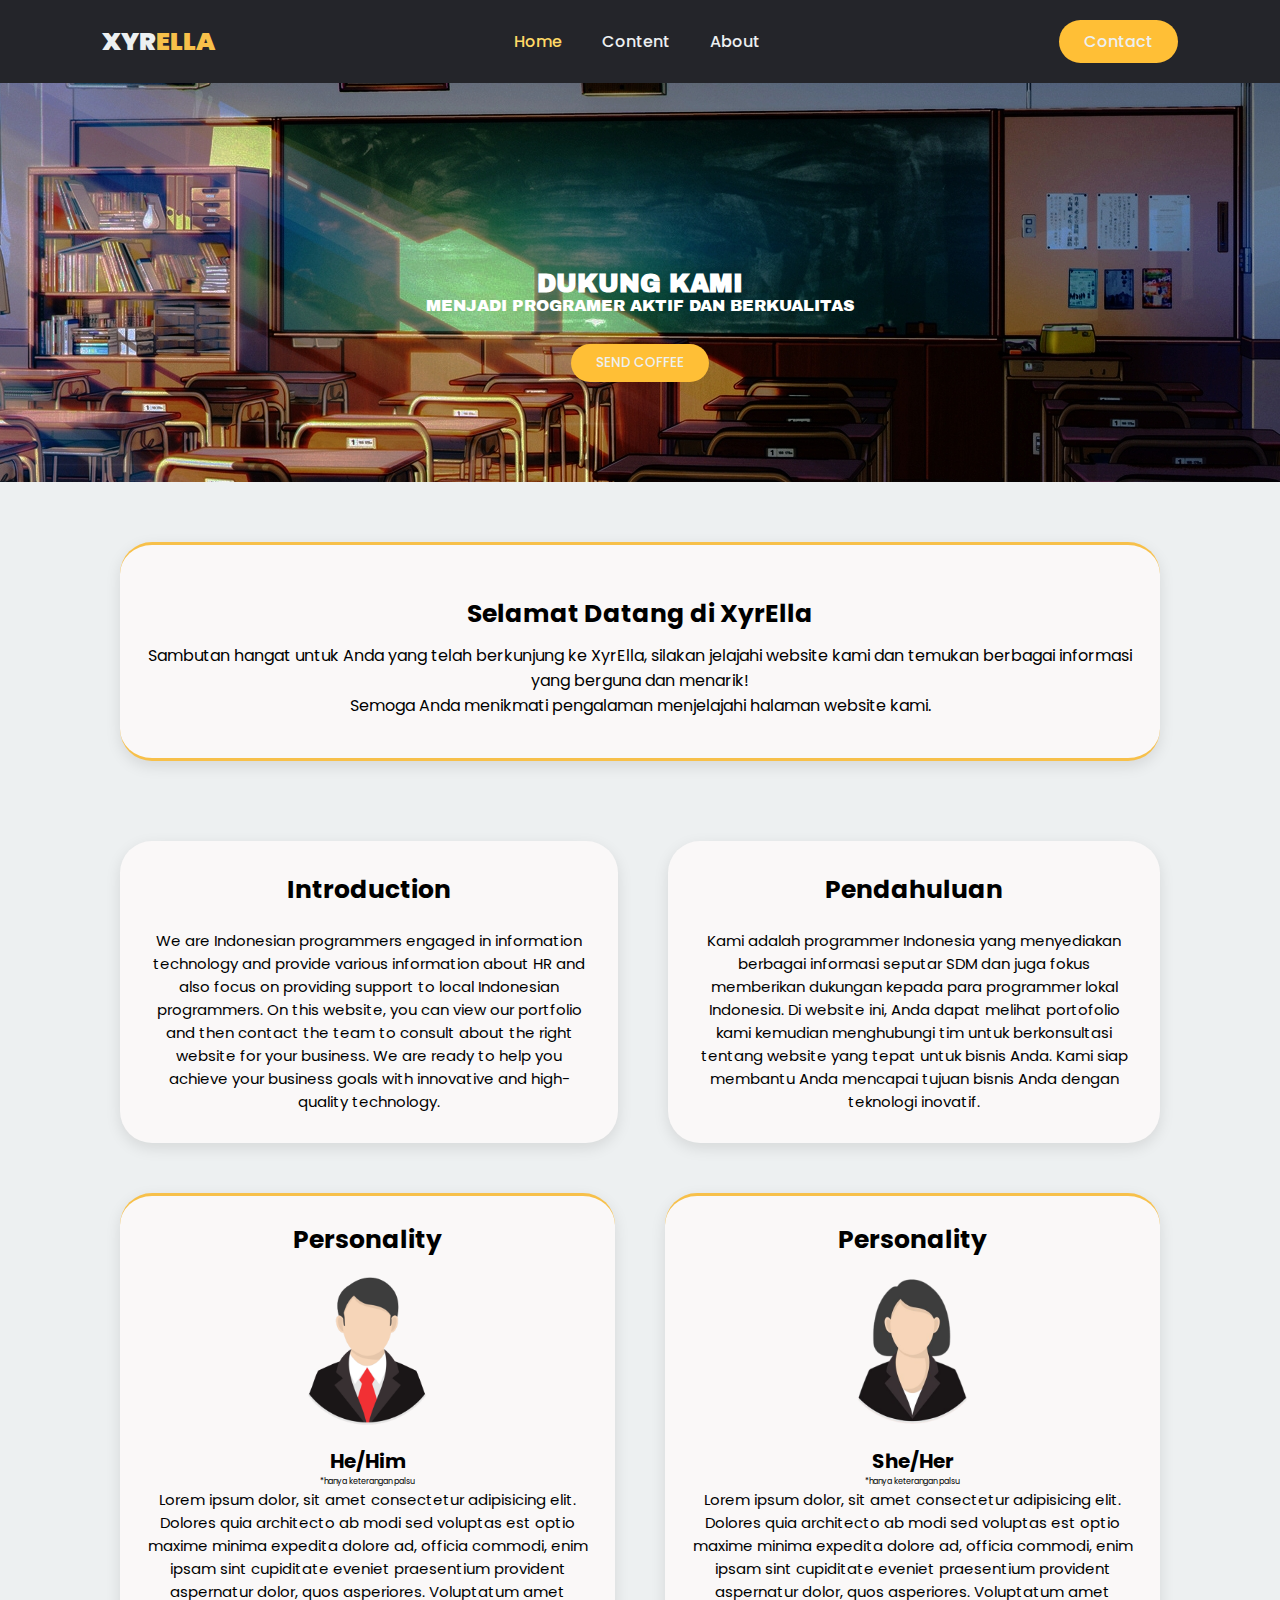
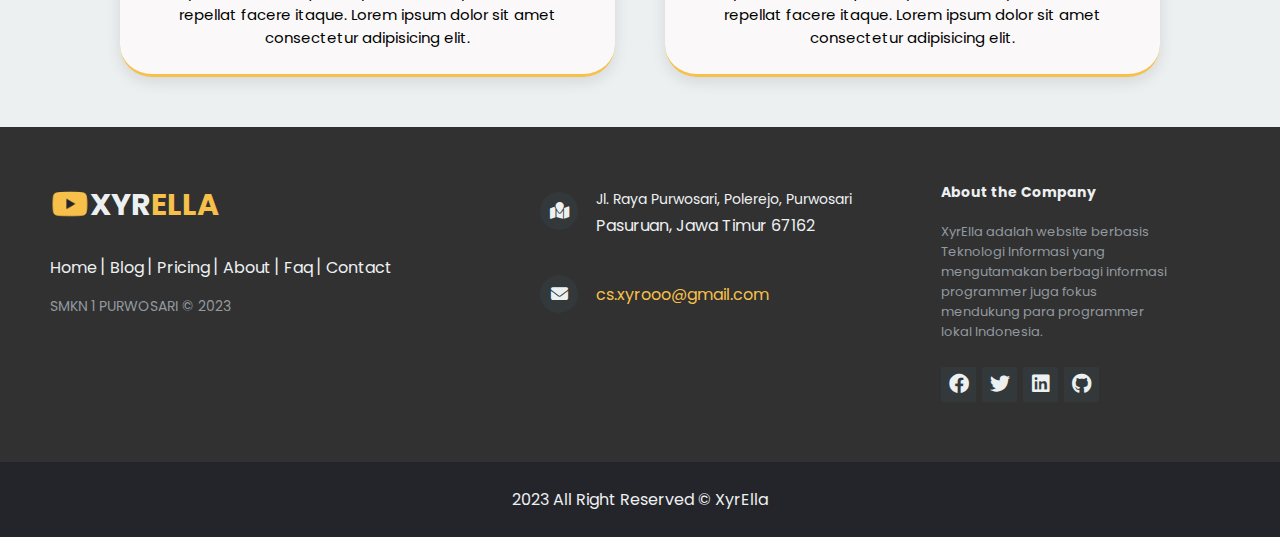
<file: index.html>
<!DOCTYPE html>
<html lang="en">
<head>
    <meta charset="UTF-8">
    <meta http-equiv="X-UA-Compatible" content="IE=edge">
    <meta name="viewport" content="width=device-width, initial-scale=1.0">
    <title>XyrElla</title>

    <!-- LINK CSS -->
    <link rel="stylesheet" href="css/style.css">
    <link rel="stylesheet" href="css/rspsv.css">
    <link rel="stylesheet" href="css/root.css">
    <link rel="stylesheet" href="awesome/fontawesome-free-6.4.0-web/css/all.css">
    <!-- ICON WEB -->
    <link rel="shortcut icon" href="img/kuning.png" type="image/x-icon">
</head>
<body>
    <!-- NAVBAR START -->
    <header>
        <a class="logo poppins" href="#">XYR<span>ELLA</span></a>
        <nav>
            <ul class="navlinks poppins">
                <li><a href="#" class="active">Home</a></li>
                <li><a href="page/content.html">Content</a></li>
                <li><a href="page/about.html">About</a></li>
            </ul>
        </nav>
        <a class="cta poppins" href="/page/contact.html">Contact</a>
        <p class="menu cta poppins">Menu</p>
    </header>
    <div class="overlay">
        <a class="close">&times;</a>
        <div class="overlay__content poppins">
            <a href="#" class="active">Home</a>
            <a href="page/content.html">Content</a>
            <a href="page/about.html">About</a>
            <a href="page/contact.html">Contact</a>
        </div>
    </div>
    <!-- NAVBAR END -->
    <!-- BANNER START -->
    <div class="banner">
        <h4 class="centert archivo">DUKUNG KAMI</h4>
        <p class="centert archivo">MENJADI PROGRAMER AKTIF DAN BERKUALITAS</p>
        <div class="centerb">
            <button class="btn poppins kapital" id="sendCoffeeBtn">Send Coffee</button>
        </div>
    </div>
    <!-- BANNER END -->
    <!-- WLCOME START-->
    <h2 class="mobile-view banert poppins centert">Selamat Datang</h2>
    <div class="border1 centert">
        <h2 class="dekstop-view poppins">Selamat Datang di XyrElla</h2>
        <p class="dekstop-view poppins">Sambutan hangat untuk Anda yang telah berkunjung ke XyrElla, 
            silakan jelajahi website kami dan temukan berbagai informasi yang berguna dan menarik! <br>
            Semoga Anda menikmati pengalaman menjelajahi halaman website kami.</p> 
        <p class="mobile-view poppins">Silakan jelajahi website kami dan temukan berbagai informasi yang berguna dan menarik!</p> 
    </div>
    <!-- WLCOME END-->
    <!-- WLCOME START-->
    <h2 class="mobile-view poppins centert">Pendahuluan</h2>
    <div class="border2">
        <div class="border2_1 centert poppins">
            <h2>Introduction</h2>
            <p>We are Indonesian programmers engaged in information technology and provide various information about 
                HR and also focus on providing support to local Indonesian programmers. On this website, you can 
                view our portfolio and then contact the team to consult about the right website for your business. 
                We are ready to help you achieve your business goals with innovative and high-quality technology.</p>
        </div>
        <div class="border2_2 centert poppins">
            <h2 class="dekstop-view">Pendahuluan</h2>
            <p class="dekstop-view">Kami adalah programmer Indonesia yang menyediakan berbagai informasi seputar SDM dan juga fokus 
                memberikan dukungan kepada para programmer lokal Indonesia. Di website ini, Anda dapat melihat 
                portofolio kami kemudian menghubungi tim untuk berkonsultasi tentang website yang tepat untuk 
                bisnis Anda. Kami siap membantu Anda mencapai tujuan bisnis Anda dengan teknologi inovatif.</p>
            <p class="mobile-view">Di website ini, Anda dapat melihat portofolio kami kemudian menghubungi tim untuk berkonsultasi 
                tentang website yang tepat untuk bisnis Anda. Kami siap membantu Anda mencapai tujuan bisnis Anda dengan teknologi inovatif.</p>
        </div>
    </div>
    <!-- PROFILE START -->
    <h2 class="mobile-view poppins centert">Personality</h2>
    <div class="border3">
        <div class="border3_1 poppins centert">
            <h2 class="dekstop-view poppins centert">Personality</h2>
            <img src="img/male-1354358-removebg-preview.png" width="222px">
            <div class="text">
                <h2>He/Him</h2>
                <div class="par2">
                    <p>*hanya keterangan palsu</p>
                </div>
                <p class="dekstop-view">Lorem ipsum dolor, sit amet consectetur adipisicing elit. Dolores quia 
                    architecto ab modi sed voluptas est optio maxime minima expedita dolore ad, 
                    officia commodi, enim ipsam sint cupiditate eveniet praesentium provident aspernatur 
                    dolor, quos asperiores. Voluptatum amet repellat facere itaque. Lorem ipsum dolor sit 
                    amet consectetur adipisicing elit.</p>
                <p class="mobile-view">Lorem ipsum dolor sit amet consectetur adipisicing elit. Porro 
                    voluptatum quae hic laborum atque, est numquam? Maiores quidem iste esse id ea neque quis eius.</p>
            </div>
        </div>
        <div class="border3_2 poppins centert">
            <h2 class="dekstop-view poppins centert">Personality</h2>
            <img src="img/female-1354358-removebg-preview.png" width="222px">
            <div class="text">
                <h2>She/Her</h2>
                <div class="par2">
                    <p>*hanya keterangan palsu</p>
                </div>
                <p class="dekstop-view">Lorem ipsum dolor, sit amet consectetur adipisicing elit. Dolores quia 
                    architecto ab modi sed voluptas est optio maxime minima expedita dolore ad, 
                    officia commodi, enim ipsam sint cupiditate eveniet praesentium provident aspernatur 
                    dolor, quos asperiores. Voluptatum amet repellat facere itaque. Lorem ipsum dolor sit 
                    amet consectetur adipisicing elit.</p>
                <p class="mobile-view">Lorem ipsum dolor sit amet consectetur adipisicing elit. Porro 
                    voluptatum quae hic laborum atque, est numquam? Maiores quidem iste esse id ea neque quis eius.</p>
            </div>
        </div>
    </div>
    <!-- PROFILE END -->

    <!-- JS -->
    <script src="js/script.js"></script>
</body>
    <!-- FOOTER START -->
<footer class="footer-distributed poppins">
    <div class="footer-left">
        <h3><img src="img/kuning.png">XYR<span>ELLA</span></h3>
        <p class="footer-links">
            <a href="#" class="link-1">Home</a>
            <a href="#">Blog</a>     
            <a href="#">Pricing</a>      
            <a href="#">About</a>        
            <a href="#">Faq</a>         
            <a href="#">Contact</a>
        </p>
        <p class="footer-company-name">SMKN 1 PURWOSARI &copy; 2023</p>
    </div>
    <div class="footer-center">
        <div>
            <i class="fa fa-map-marked"></i>
            <p><span>Jl. Raya Purwosari, Polerejo, Purwosari</span> Pasuruan, Jawa Timur 67162</p>
        </div>

            &nbsp;

        <div>
            <i class="fa fa-envelope"></i>
            <p><a href="mailto:cs.xyrooo@gmail.com">cs.xyrooo@gmail.com</a></p>
        </div>
    </div>
    <div class="footer-right">
        <p class="footer-company-about">
            <span>About the Company</span>
            XyrElla adalah website berbasis Teknologi Informasi yang mengutamakan berbagi 
            informasi programmer juga fokus mendukung para programmer lokal Indonesia.
        </p>
        <div class="footer-icons">
            <a href="#"><i class="fa-brands fa-facebook"></i></a>
            <a href="#"><i class="fa-brands fa-twitter"></i></a>
            <a href="#"><i class="fa-brands fa-linkedin"></i></a>
            <a href="#"><i class="fa-brands fa-github"></i></a>
        </div>
    </div>
</footer>
<footer class="poppins centert">
    <p>2023 All Right Reserved &copy; XyrElla</p>
</footer>
    <!-- FOOTER END -->
</html>
</file>
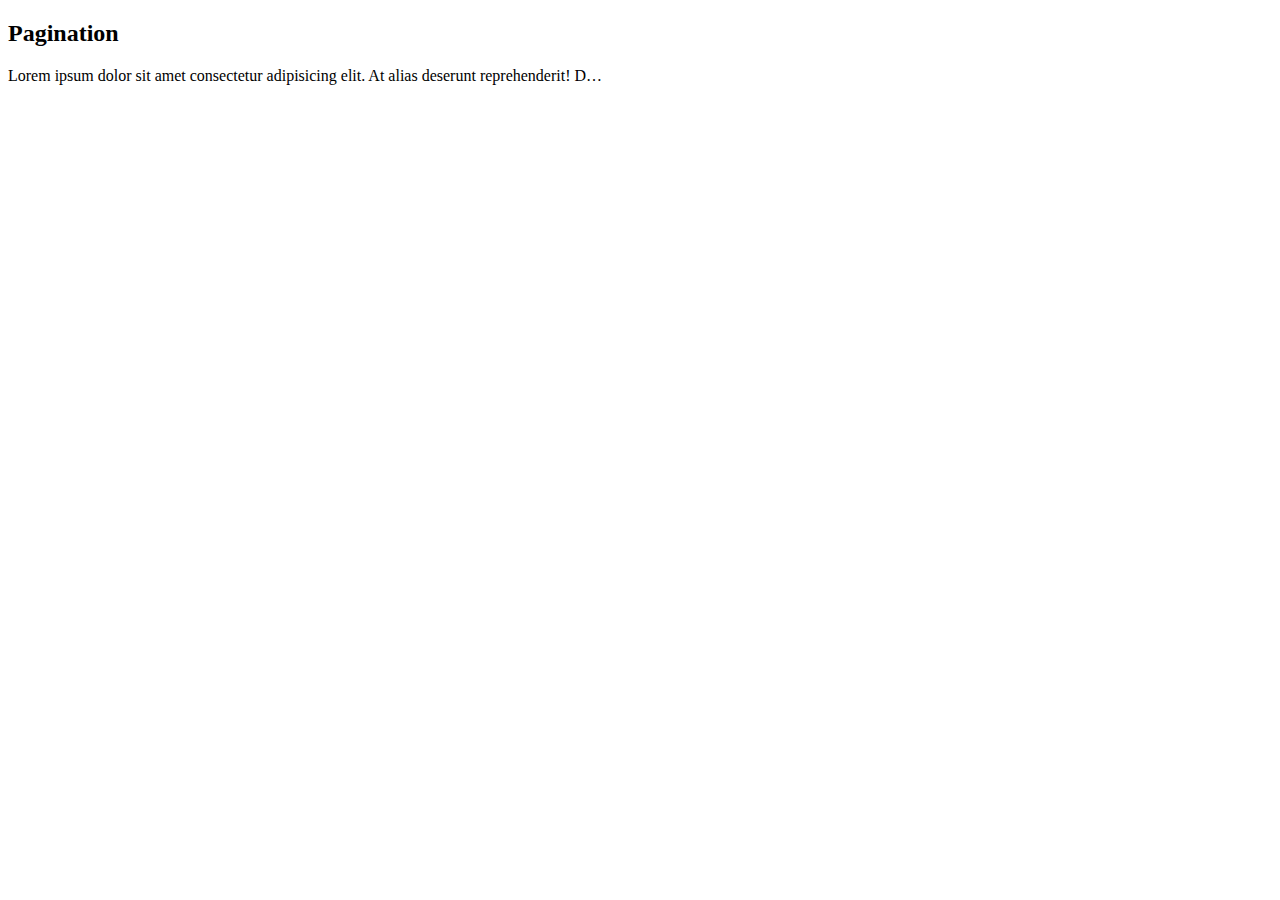
<file: page/cv1.html>
<!DOCTYPE html>
<html lang="en">
<head>
    <meta charset="UTF-8">
    <meta http-equiv="X-UA-Compatible" content="IE=edge">
    <meta name="viewport" content="width=device-width, initial-scale=1.0">
    <title>Document</title>

    <style>
        p {
            width: 600px;
            white-space: nowrap;
            overflow: hidden;
            text-overflow: ellipsis;
        }
    </style>
</head>
<body>
    <h2>Pagination</h2>
    <p>Lorem ipsum dolor sit amet consectetur adipisicing elit. At alias deserunt reprehenderit! Dolore, aut amet sapiente labore quod enim atque.</p>
</body>
</html>
</file>
<file: css/style.css>
@import url('https://fonts.googleapis.com/css2?family=Archivo+Black&family=Poppins:wght@200;300;400;500;600;700;800;900&display=swap');

* {
    box-sizing: border-box;
    margin: 0;
    padding: 0;
}
body {
    background-color: #edf0f1;
}
body::-webkit-scrollbar {
    overflow: hidden;
    display: none;
}

/* NAVBAR CSS START */
header {
    display: flex;
    position: fixed;
    width: 100%;
    justify-content: space-between;
    align-items: center;
    padding: 20px 8%;
    background-color: #24252a;
} 
.logo {
    cursor: default;
    font-size: 25px;
    font-weight: 900;
    text-decoration: none;
    color: #edf0f1;
}
.logo span {
    color: #F7C04A;
}
.navlinks a,
.cta,.btn,
.overlay__content a {
    font-weight: 500;
    color: #edf0f1;
    text-decoration: none;
}
.navlinks {
    list-style: none;
    display: flex;
}
.navlinks li {
    padding: 0px 20px;
}
.navlinks li a {
    transition: color 0.3s ease 0s;
}
.navlinks li a:hover {
    color: #FFD966;
}
.navlinks li a.active {
    color: #FFD966;
}
.cta {
    padding: 9px 25px;
    background-color: #ffbf36;
    border: none;
    border-radius: 50px;
    cursor: pointer;
    transition: background-color 0.3s ease 0s;
} 
.cta:hover {
    background-color: #EBB02D;
}
/* MOBILE */
.menu {
    display: none;
  }
  
  .overlay {
    margin-top: 70px;
    height: 100%;
    width: 0;
    position: fixed;
    z-index: 1;
    left: 0;
    top: 0;
    background-color: #24252a;
    overflow-x: hidden;
    transition: width 0.5s ease 0s;
  }
  
  .overlay--active {
    width: 100%;
  }
  
  .overlay__content {
    display: flex;
    height: 80%;
    flex-direction: column;
    align-items: center;
    justify-content: center;
  }
  
  .overlay a {
    padding: 15px;
    font-size: 36px;
    display: block;
    transition: color 0.3s ease 0s;
  }
  
  .overlay a:hover,
  .overlay a:focus,
  .overlay a.active {
    color: #FFD966;
  }
  .overlay .close {
    position: absolute;
    top: 20px;
    right: 45px;
    font-size: 60px;
    color: #edf0f1;
    cursor: pointer;
  }
/* NAVBAR CSS END */

/* CONTENT HOME START */
.banner {
    background: url(/img/IMG_20230318_191234.jpg)
    no-repeat center center;
    /* background-size: cover; */
    padding-top: 270px;
    padding-bottom: 100px;
    color: #fff;
}
.banner h4 {
    font-size: 25px;
}
.btn {
    padding: 9px 25px;
    margin-top: 30px;
    background-color: #ffbf36;
    border: none;
    border-radius: 50px;
    cursor: pointer;
    transition: background-color 0.3s ease 0s;
} 
.btn:hover {
    background-color: #EBB02D;
}
/* CONTENT HOME END */
/* CONTENT TUGAS START */
.border1 {
    margin-top: 60px;
    margin-left: 120px;
    margin-right: 120px;
    margin-bottom: 50px;
    padding-left: 25px;
    padding-right: 25px;
    padding-top: 50px;
    padding-bottom: 40px;
    border-top: 3px solid #F7C04A;
    border-bottom: 3px solid #F7C04A;
    border-radius: 2em;
    background-color: #faf8f8;
    box-shadow: 0 5px 15px rgba(0, 0, 0, .1);
}
.border1 h2 {
    font-size: 25px;
}
.border1 p {
    margin-top: 10px;
}
.border2 {
    display: inline-flex;
}
.border2_1 {
    margin-top: 30px;
    margin-left: 120px;
    margin-right: 25px;
    margin-bottom: 50px;
    padding: 30px;
    border-radius: 2em;
    background-color: #faf8f8;
    box-shadow: 0 5px 15px rgba(0, 0, 0, .1);
}
.border2_2 {
    margin-top: 30px;
    margin-left: 25px;
    margin-right: 120px;
    margin-bottom: 50px;
    padding: 30px;
    border-radius: 2em;
    background-color: #faf8f8;
    box-shadow: 0 5px 15px rgba(0, 0, 0, .1);
}
.border2_1 h2,.border2_2 h2 {
    font-size: 25px;
}
.border2_1 p,.border2_2 p {
    margin-top: 20px;
    font-size: 15px;
}
.border3 {
    display: inline-flex;
}
.border3_1 {
    margin-left: 120px;
    margin-right: 25px;
    margin-bottom: 50px;
    padding: 25px;
    border-top: 3px solid #F7C04A;
    border-bottom: 3px solid #F7C04A;
    border-radius: 2em;
    background-color: #faf8f8;
    box-shadow: 0 5px 15px rgba(0, 0, 0, .1);
}
.border3_2 {
    margin-left: 25px;
    margin-right: 120px;
    margin-bottom: 50px;
    padding: 25px;
    border-top: 3px solid #F7C04A;
    border-bottom: 3px solid #F7C04A;
    border-radius: 2em;
    background-color: #faf8f8;
    box-shadow: 0 5px 15px rgba(0, 0, 0, .1);
}
.border3_1 .text h2,.border3_2 .text h2{
    font-size: 20px;
}
.border3_1 img, .border3_2 img {
    border-radius: 50%;
    width: 180px;
}
.border3_1 h2, .border3_2 h2{
    font-size: 25px;
}
.border3_1 .par2 p, .border3_2 .par2 p {
    font-size: 8px;
}
.border3_1 p, .border3_2 p {
    font-size: 15px;
}
.border4 {
    margin-top: 0px;
    margin-left: 120px;
    margin-right: 120px;
    margin-bottom: 50px;
    padding-left: 25px;
    padding-right: 25px;
    padding-top: 50px;
    padding-bottom: 40px;
    border-radius: 2em;
    background-color: #faf8f8;
    box-shadow: 0 5px 15px rgba(0, 0, 0, .1);
}
.border4 p {
    margin-top: 10px;
}
/* CONTENT TUGAS END */


/* FOOTER START */
.footer-distributed{
	background: #313131;
	box-shadow: 0 1px 1px 0 rgba(0, 0, 0, 0.12);
	box-sizing: border-box;
	width: 100%;
	text-align: left;
	font: bold 16px sans-serif;
	padding: 55px 50px;
}
.footer-distributed .footer-left,
.footer-distributed .footer-center,
.footer-distributed .footer-right{
	display: inline-block;
	vertical-align: top;
}

/* Footer left */
.footer-distributed .footer-left{
	width: 40%;
}
.footer-distributed .footer-left img {
    width: 40px;
    margin-bottom: -8px;
}
/* The company logo */
.footer-distributed h3{
	color:  #edf0f1;
	font-size: 30px;
	margin: 0;
}
.footer-distributed h3 span{
	color:  #F7C04A;
}
/* Footer links */
.footer-distributed .footer-links{
	color:  #edf0f1;
	margin: 20px 0 12px;
	padding: 0;
}
.footer-distributed .footer-links a{
	display:inline-block;
	line-height: 1.8;
    font-weight:400;
	text-decoration: none;
	color:  inherit;
}
.footer-distributed .footer-company-name{
	color:  #92999f;
	font-size: 14px;
	font-weight: normal;
	margin: 0;
}
/* Footer Center */
.footer-distributed .footer-center{
	width: 35%;
}
.footer-distributed .footer-center i{
	background-color:  #33383b;
	color: #edf0f1;
	font-size: 25px;
	width: 38px;
	height: 38px;
	border-radius: 50%;
	text-align: center;
	line-height: 42px;
	margin: 10px 15px;
	vertical-align: middle;
}
.footer-distributed .footer-center i.fa-envelope,.footer-center i.fa-map-marked{
	font-size: 17px;
	line-height: 38px;
}
.footer-distributed .footer-center p{
	display: inline-block;
	color: #edf0f1;
  font-weight:400;
	vertical-align: middle;
	margin:0;
}
.footer-distributed .footer-center p span{
	display:block;
	font-weight: normal;
	font-size:14px;
	line-height:2;
}
.footer-distributed .footer-center p a{
	color:  #F7C04A;
	text-decoration: none;;
}
.footer-distributed .footer-links a:before {
  content: "|";
  font-weight:300;
  font-size: 20px;
  left: 0;
  color: #edf0f1;
  display: inline-block;
  padding-right: 5px;
}
.footer-distributed .footer-links .link-1:before {
  content: none;
}
/* Footer Right */
.footer-distributed .footer-right{
	width: 20%;
}
.footer-distributed .footer-company-about{
	line-height: 20px;
	color:  #92999f;
	font-size: 13px;
	font-weight: normal;
	margin: 0;
}
.footer-distributed .footer-company-about span{
	display: block;
	color:  #edf0f1;
	font-size: 14px;
	font-weight: bold;
	margin-bottom: 20px;
}
.footer-distributed .footer-icons{
	margin-top: 25px;
}
.footer-distributed .footer-icons a{
	display: inline-block;
	width: 35px;
	height: 35px;
	cursor: pointer;
	background-color:  #33383b;
	border-radius: 2px;
	font-size: 20px;
	color: #edf0f1;
	text-align: center;
	line-height: 35px;
	margin-right: 3px;
	margin-bottom: 5px;
}
/* MY */
footer {
    padding: 25px;
    background-color: #24252a;
    color: #edf0f1;
}
/* FOOTER END */
</file>
<file: css/rspsv.css>
/* NAVBAR RESPON START*/
@media screen and (max-height: 450px) {
    .overlay a {
        font-size: 20px;
    }
    .overlay .close {
        font-size: 40px;
        top: 15px;
        right: 35px;
    }
  }
  
@media only screen and (max-width: 800px) {
    .navlinks,
    .cta {
        display: none;
    }
    .menu {
        display: initial;
    }
  }
/* NAVBAR RESPON END*/

/* RESPONSIVE DEKSTOP START*/
@media screen and (min-width: 1366px) {
    .dekstop-view {
        display: block;
    }
    .mobile-view {
        display: none;
    }
}
@media screen and (max-width: 1280px) {
    .dekstop-view {
        display: block;
    }
    .mobile-view {
        display: none;
    }
}
/* RESPONSIVE DEKSTOP END*/
/* RESPONSIVE CONTENT START*/
@media screen and (max-width: 898px) {
    .dekstop-view {
        display: block;
    }
    .mobile-view {
        display: none;
    }
    .border1 {
        margin-top: 80px;
        margin-bottom: 20px;
    }
    .border2 {
        margin-bottom: 20px;
        display: inline-block;
    }
    .border2_1 {
        display: none;
    }
    .border2_2 {
        border-top: 3px solid #F7C04A;
        border-bottom: 3px solid #F7C04A;
        margin-left: 120px;
    }
    .border3 {
        display: inline-block;
    }
    .border3_1 {
        margin-right: 120px;
        margin-bottom: 30px;
    }
    .border3_2 {
        margin-left: 120px;
        margin-top: 20px;
        margin-bottom: 30px;
    }
    .border4 {
        margin-bottom: 80px;
    }
  }
/* RESPONSIVE CONTENT END*/
/* RESPONSIVE MOBILE IOS START*/
@media screen and (max-width: 428px){
    .dekstop-view {
        display: none;
    }
    .mobile-view {
        display: block;
    }
    .banner {
        padding-top: 230px;
        padding-bottom: 40px;
    }
    .banner h4{
        font-size: 24px;
    }
    .banner p{
        font-size: 14px;
    }
    .banert{
        margin-top: 60px;
    }
    .border1 {
        border-top: none;
        border-bottom: none;
        border-left: 3px solid #F7C04A;
        border-right: 3px solid #F7C04A;
        border-radius: 1em;
        margin-left: 50px;
        margin-right: 50px;
        margin-top: 0px;
        margin-bottom: 50px;
        padding-top: 20px;
    }
    .border2 {
        display: inline;
    }
    .border2_1 {
        display: none;
    }
    .border2_1,.border2_2 {
        border-top: none;
        border-left: 3px solid #F7C04A;
        border-right: 3px solid #F7C04A;
        border-radius: 1em;
        margin-left: 50px;
        margin-right: 50px;
        margin-top: 0px;
        margin-bottom: 50px;
        padding-top: 10px;
    }
    .border3 {
        display: inline;
    }
    .border3_1 {
        margin-top: 0px;
    }
    .border3_1,.border3_2 {
        border-right: 3px solid #F7C04A;
        border-left: 3px solid #F7C04A;
        border-top: none;
        border-bottom: none;
        border-radius: 1em;
        margin-left: 50px;
        margin-right: 50px;
        margin-bottom: 40px;
    }
    .border3_2 {
        margin-bottom: 50px;
    }
    .border4 {
        border-radius: 1em;
        border-top: none;
        margin-top: 0px;
        margin-left: 50px;
        margin-right: 50px;
        margin-bottom: 50px;
        padding-top: 20px;
    }
    .footer-distributed .footer-links a{
        display: none;
    }
    .footer-distributed .footer-company-name{
        display: none;
    }
    .footer-distributed .footer-center p{
        display: none;
    }
    .footer-distributed .footer-company-about{
        margin-top: -30px;
    }
}
/* RESPONSIVE MOBILE IOS END*/
/* RESPONSIVE MOBILE ANDRO START*/
@media screen and (max-width: 360px){
    .dekstop-view {
        display: none;
    }
    .mobile-view {
        display: block;
    }
    .banner {
        padding-top: 210px;
        padding-bottom: 24px;
    }
    .banner h4{
        font-size: 24px;
    }
    .banner p{
        font-size: 14px;
    }
    .btn{
        margin-top: 20px;
    }
    .banert{
        margin-top: 60px;
    }
    .border1 {
        border-top: none;
        border-bottom: none;
        border-left: 3px solid #F7C04A;
        border-right: 3px solid #F7C04A;
        border-radius: 1em;
        margin-left: 20px;
        margin-right: 20px;
        margin-top: 0px;
        margin-bottom: 50px;
        padding-top: 20px;
    }
    .border2 {
        display: inline;
    }
    .border2_1 {
        display: none;
    }
    .border2_1,.border2_2 {
        border-top: none;
        border-left: 3px solid #F7C04A;
        border-right: 3px solid #F7C04A;
        border-radius: 1em;
        margin-left: 20px;
        margin-right: 20px;
        margin-top: 0px;
        margin-bottom: 50px;
        padding-top: 10px;
    }
    .border3 {
        display: inline;
    }
    .border3_1 {
        margin-top: 0px;
    }
    .border3_1,.border3_2 {
        border-right: 3px solid #F7C04A;
        border-left: 3px solid #F7C04A;
        border-top: none;
        border-bottom: none;
        border-radius: 1em;
        margin-left: 20px;
        margin-right: 20px;
        margin-bottom: 40px;
    }
    .border3_2 {
        margin-bottom: 50px;
    }
    .border4 {
        border-radius: 1em;
        border-top: none;
        margin-top: 0px;
        margin-left: 20px;
        margin-right: 20px;
        margin-bottom: 50px;
        padding-top: 20px;
    }
}
/* RESPONSIVE MOBILE ANDRO SMALL*/
@media screen and (max-width: 320px){
    .dekstop-view {
        display: none;
    }
    .mobile-view {
        display: block;
    }
    .banner {
        padding-top: 180px;
        padding-bottom: 24px;
    }
    .banner h4{
        font-size: 24px;
    }
    .banner p{
        font-size: 14px;
    }
    .banert{
        margin-top: 60px;
    }
    .border1 {
        border-top: none;
        border-bottom: none;
        border-left: 3px solid #F7C04A;
        border-right: 3px solid #F7C04A;
        border-radius: 1em;
        margin-left: 20px;
        margin-right: 20px;
        margin-top: 0px;
        margin-bottom: 50px;
        padding-top: 20px;
    }
    .border2 {
        display: inline;
    }
    .border2_1 {
        display: none;
    }
    .border2_1,.border2_2 {
        border-top: none;
        border-left: 3px solid #F7C04A;
        border-right: 3px solid #F7C04A;
        border-radius: 1em;
        margin-left: 20px;
        margin-right: 20px;
        margin-top: 0px;
        margin-bottom: 50px;
        padding-top: 10px;
    }
    .border3 {
        display: inline;
    }
    .border3_1 {
        margin-top: 0px;
    }
    .border3_1,.border3_2 {
        border-right: 3px solid #F7C04A;
        border-left: 3px solid #F7C04A;
        border-top: none;
        border-bottom: none;
        border-radius: 1em;
        margin-left: 20px;
        margin-right: 20px;
        margin-bottom: 40px;
    }
    .border3_2 {
        margin-bottom: 50px;
    }
    .border4 {
        border-radius: 1em;
        border-top: none;
        margin-top: 0px;
        margin-left: 20px;
        margin-right: 20px;
        margin-bottom: 50px;
        padding-top: 20px;
    }
}
/* RESPONSIVE MOBILE ANDRO END*/

/* FOOTER START */
@media (max-width: 898px) {

	.footer-distributed{
		font: bold 14px sans-serif;
	}
	.footer-distributed .footer-left,
	.footer-distributed .footer-center,
	.footer-distributed .footer-right{
		display: block;
		width: 100%;
		margin-bottom: 10px;
		text-align: center;
	}
	.footer-distributed .footer-center i{
		margin-left: 0;
	}
    .footer-distributed .footer-center i.fa-envelope,.footer-center i.fa-map-marked {
        display: none;
    }
}
/* FOOTER START */
</file>
<file: css/root.css>
/* ROOT VAR */

/* ROOT CLASS*/
.centert {
    text-align: center;
}
.centerb {
    align-items: center;
    justify-content: center;
    display: flex;

    /* BISA MENGGUNAKAN YANG DIATAS DAN YANG DIDALAM KOMENTAR
    display: grid;
    place-items: center; */
}
.poppins {
    font-family: 'Poppins', sans-serif;
}
.archivo {
    font-family: 'Archivo Black', sans-serif;
}
.kapital {
    text-transform: uppercase;
  }
</file>
